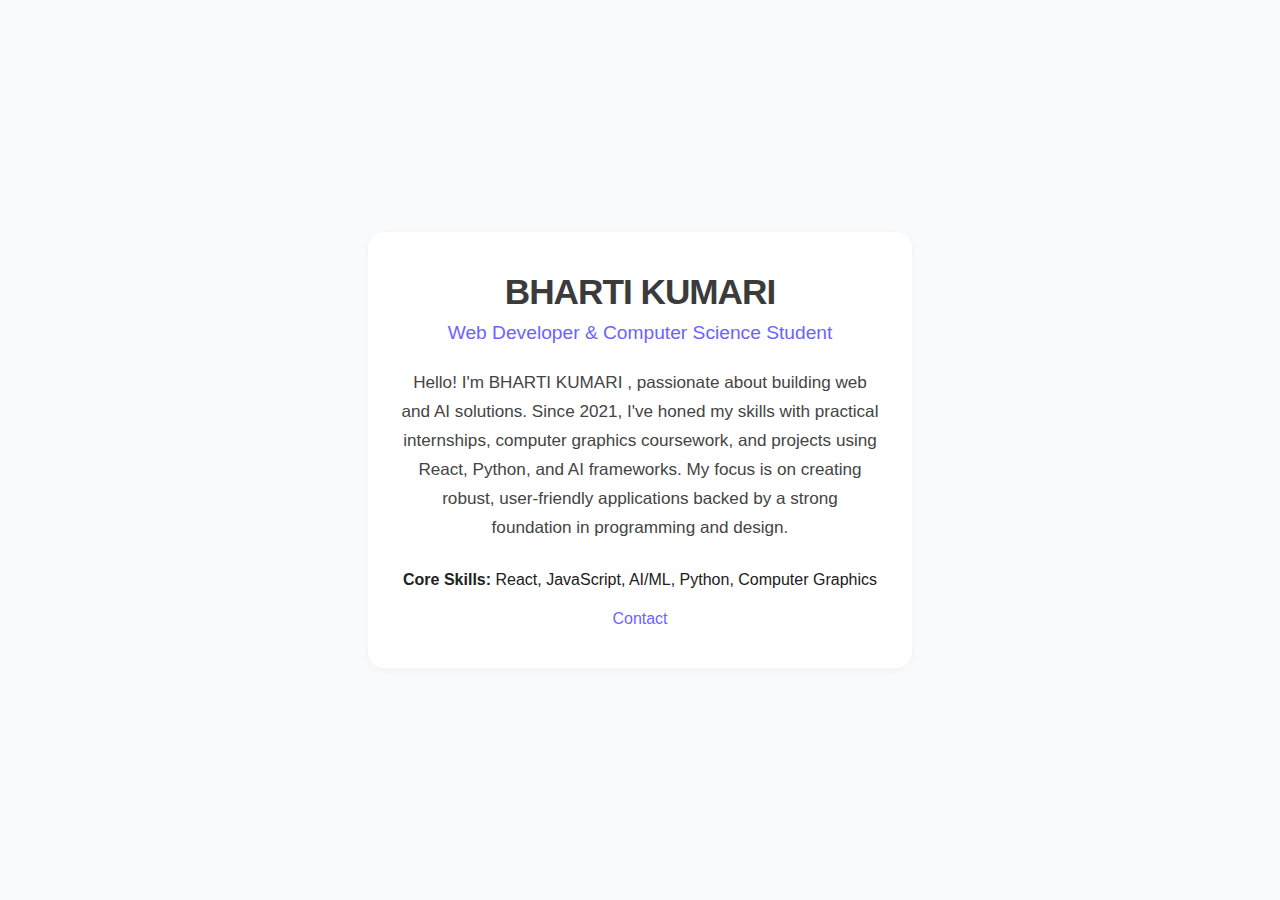
<file: INDEX.HTML>
<!DOCTYPE html>
<html lang="en">
<head>
  <meta charset="UTF-8">
  <meta name="viewport" content="width=device-width, initial-scale=1">
  <link rel="icon" type="image/png" href="professional.jpg">
  <title>Bharti kumari</title>
  <style>
    body {
      background: #f8fafc;
      font-family: 'Segoe UI', sans-serif;
      color: #202020;
      margin: 0;
      padding: 0;
      min-height: 100vh;
      display: flex;
      flex-direction: column;
      align-items: center;
      justify-content: center;
    }
    .container {
      max-width: 480px;
      background: #fff;
      padding: 2.5em 2em;
      border-radius: 16px;
      margin: 2em auto;
      box-shadow: 0 2px 8px rgba(0,0,0,0.04);
      text-align: center;
    }
    .name {
      font-size: 2.2em;
      font-weight: 700;
      letter-spacing: -1px;
      color: #3b3b3b;
      margin-bottom: 0.3em;
    }
    .role {
      font-size: 1.2em;
      color: #6c63ff;
      margin-bottom: 1.2em;
      font-weight: 500;
    }
    .bio {
      font-size: 1.07em;
      margin-bottom: 1.7em;
      color: #444;
      line-height: 1.7;
    }
    .skills {
      margin-bottom: 1.3em;
    }
    .skills strong {
      color: #222;
      font-weight: 600;
    }
    @media (max-width: 600px) {
      .container {
        padding: 1em;
        margin: 1em;
      }
    }
  </style>
</head>
<body>
  <div class="container">
    
    <div class="name">BHARTI KUMARI</div>
    <div class="role">Web Developer & Computer Science Student</div>
    <div class="bio">
      Hello! I'm BHARTI KUMARI
      , passionate about building web and AI solutions. Since 2021, I've honed my skills with practical internships, computer graphics coursework, and projects using React, Python, and AI frameworks. My focus is on creating robust, user-friendly applications backed by a strong foundation in programming and design.
    </div>
    <div class="skills">
      <strong>Core Skills:</strong> React, JavaScript, AI/ML, Python, Computer Graphics
    </div>
    <div>
      <a href="mailto:your.email@example.com" style="color:#6c63ff;text-decoration:none;font-size:1em;">Contact</a>
    </div>
  </div>
</body>
</html>
</file>
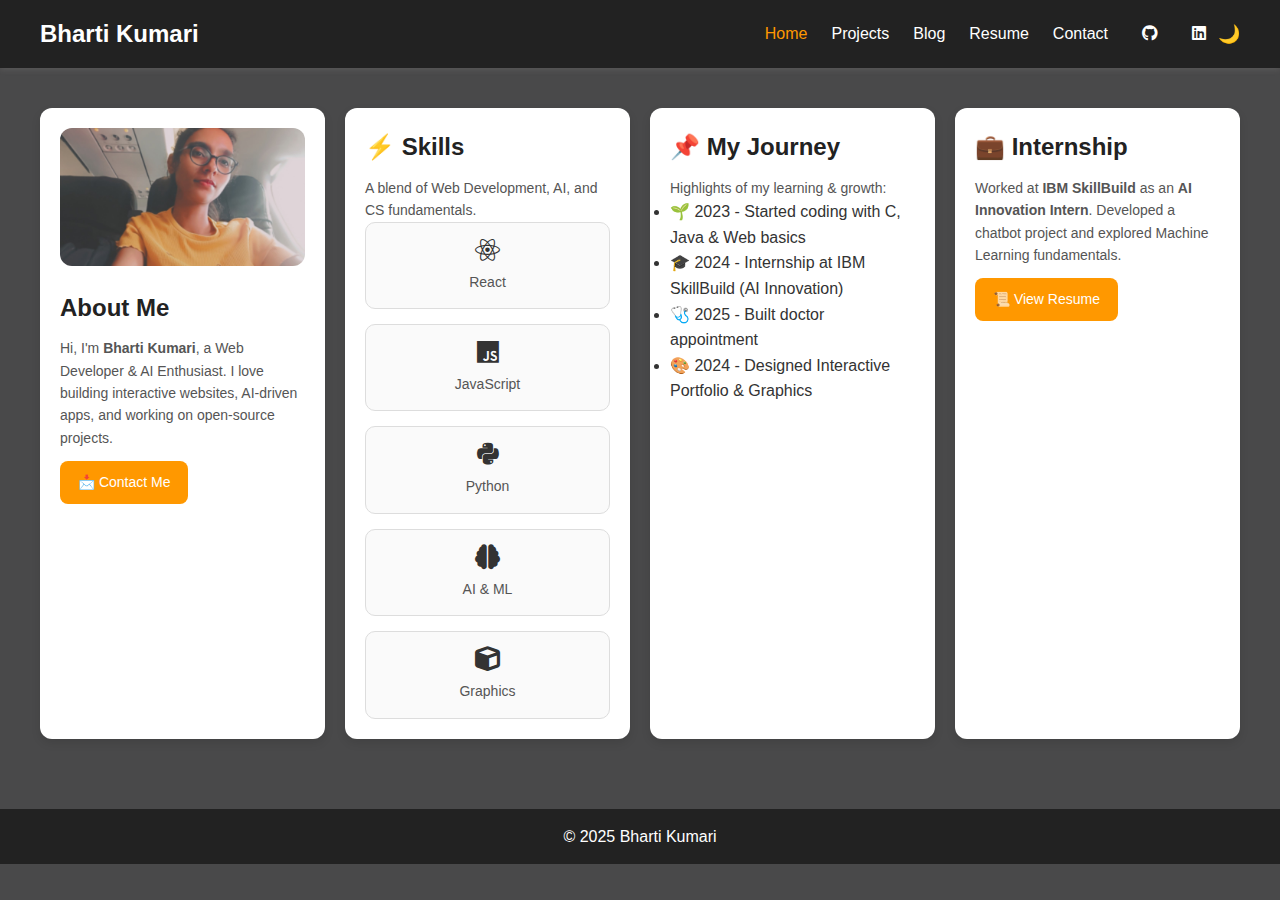
<file: protofilo/index.html>
<!DOCTYPE html>
<html lang="en">
<head>
  <meta charset="UTF-8">
  <meta name="viewport" content="width=device-width, initial-scale=1.0">
  <title>Bharti Kumari - Portfolio</title>
  <link rel="stylesheet" href="style.css">
  <link rel="stylesheet" href="https://cdnjs.cloudflare.com/ajax/libs/font-awesome/6.5.0/css/all.min.css">
</head>
<body>
  <!-- Navbar -->
  <header>
    <h2>Bharti Kumari</h2>
    <nav>
      <a href="index.html" class="active">Home</a>
      <a href="project.html">Projects</a>
      <a href="blog.html">Blog</a>
      <a href="resume.html">Resume</a>
      <a href="contact.html">Contact</a>
      <a href="https://github.com/Bhartix07" target="_blank"><i class="fab fa-github"></i></a>
      <a href="https://www.linkedin.com/in/bharti-kumari-35ab542ba/" target="_blank"><i class="fab fa-linkedin"></i></a>
      <button id="dark-toggle">🌙</button>
    </nav>
  </header>

  <!-- Card Layout -->
  <section class="container">
    <!-- About Card -->
    <div class="card">
      <img src="professional.jpg" alt="Bharti Kumari">
      <h2>About Me</h2>
      <p>Hi, I'm <strong>Bharti Kumari</strong>, a Web Developer & AI Enthusiast.  
         I love building interactive websites, AI-driven apps, and working on open-source projects.</p>
      <a href="contact.html" class="btn">📩 Contact Me</a>
    </div>

    <!-- Skills Card -->
    <div class="card">
      <h2>⚡ Skills</h2>
      <p>A blend of Web Development, AI, and CS fundamentals.</p>
      <div class="skills-grid">
        <div class="skill-card"><i class="fab fa-react"></i><p>React</p></div>
        <div class="skill-card"><i class="fab fa-js"></i><p>JavaScript</p></div>
        <div class="skill-card"><i class="fab fa-python"></i><p>Python</p></div>
        <div class="skill-card"><i class="fas fa-brain"></i><p>AI & ML</p></div>
        <div class="skill-card"><i class="fas fa-cube"></i><p>Graphics</p></div>
      </div>
    </div>

    <!-- Journey Card -->
    <div class="card">
      <h2>📌 My Journey</h2>
      <p>Highlights of my learning & growth:</p>
      <ul>
        <li>🌱 2023 - Started coding with C, Java & Web basics</li>
        <li>🎓 2024 - Internship at IBM SkillBuild (AI Innovation)</li>
        <li>🩺 2025 - Built doctor appointment</li>
        <li>🎨 2024 - Designed Interactive Portfolio & Graphics</li>
      </ul>
    </div>

    <!-- Internship Card -->
    <div class="card">
      <h2>💼 Internship</h2>
      <p>Worked at <strong>IBM SkillBuild</strong> as an <strong>AI Innovation Intern</strong>.  
         Developed a chatbot project and explored Machine Learning fundamentals.</p>
      <a href="resume read bharti.pdf" class="btn">📜 View Resume</a>
    </div>
  </section>

  

  <!-- Footer -->
  <footer>
    © 2025 Bharti Kumari
  </footer>

  <script src="script.js"></script>
</body>
</html>
</file>
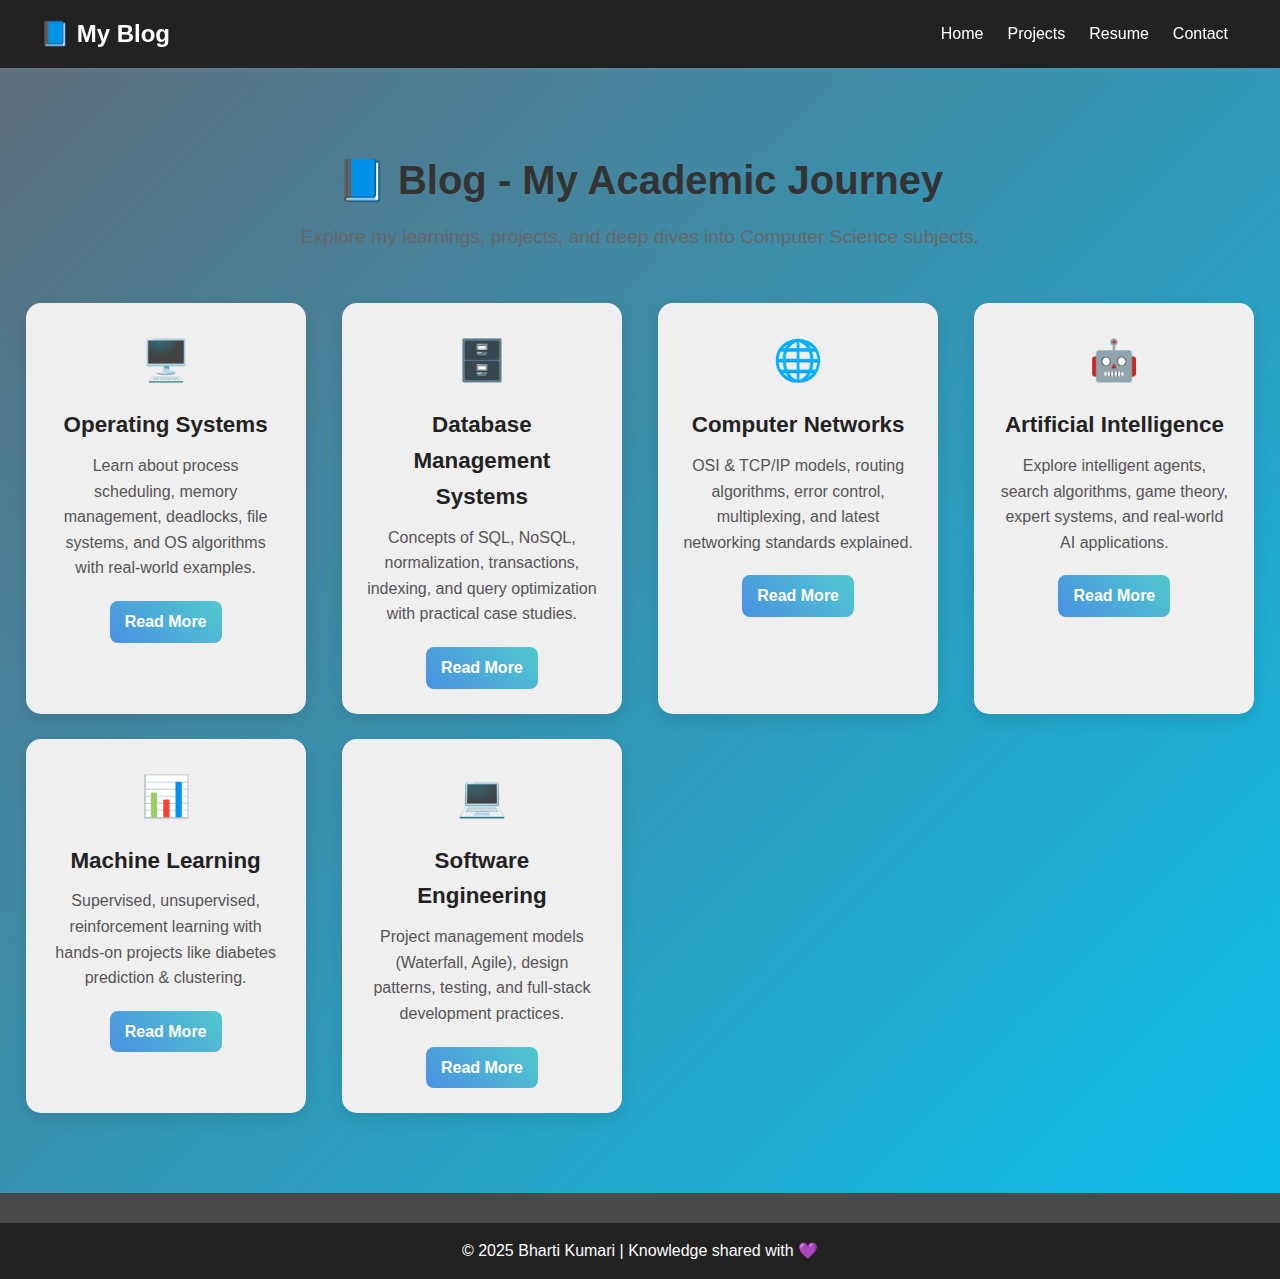
<file: protofilo/blog.html>
<!DOCTYPE html>
<html lang="en">
<head>
  <meta charset="UTF-8">
  <meta name="viewport" content="width=device-width, initial-scale=1.0">
  <title>Bharti's Blog - Academics</title>
  <link rel="stylesheet" href="style.css">
</head>
<body>
  <header>
    <h2>📘 My Blog</h2>
    <nav>
      <a href="index.html">Home</a>
      <a href="project.html">Projects</a>
      <a href="resume.html">Resume</a>
      <a href="contact.html">Contact</a>
    </nav>
  </header>

  <section id="blog">
  <h2 class="section-title">📘 Blog - My Academic Journey</h2>
  <p class="section-subtitle">Explore my learnings, projects, and deep dives into Computer Science subjects.</p>
  
  <div class="blog-container">
    <!-- Blog Card 1 -->
    <div class="blog-card">
      <div class="blog-icon">🖥️</div>
      <h3>Operating Systems</h3>
      <p>Learn about process scheduling, memory management, deadlocks, file systems, and OS algorithms with real-world examples.</p>
      <a href="#">Read More</a>
    </div>

    <!-- Blog Card 2 -->
    <div class="blog-card">
      <div class="blog-icon">🗄️</div>
      <h3>Database Management Systems</h3>
      <p>Concepts of SQL, NoSQL, normalization, transactions, indexing, and query optimization with practical case studies.</p>
      <a href="#">Read More</a>
    </div>

    <!-- Blog Card 3 -->
    <div class="blog-card">
      <div class="blog-icon">🌐</div>
      <h3>Computer Networks</h3>
      <p>OSI & TCP/IP models, routing algorithms, error control, multiplexing, and latest networking standards explained.</p>
      <a href="#">Read More</a>
    </div>

    <!-- Blog Card 4 -->
    <div class="blog-card">
      <div class="blog-icon">🤖</div>
      <h3>Artificial Intelligence</h3>
      <p>Explore intelligent agents, search algorithms, game theory, expert systems, and real-world AI applications.</p>
      <a href="#">Read More</a>
    </div>

    <!-- Blog Card 5 -->
    <div class="blog-card">
      <div class="blog-icon">📊</div>
      <h3>Machine Learning</h3>
      <p>Supervised, unsupervised, reinforcement learning with hands-on projects like diabetes prediction & clustering.</p>
      <a href="#">Read More</a>
    </div>

    <!-- Blog Card 6 -->
    <div class="blog-card">
      <div class="blog-icon">💻</div>
      <h3>Software Engineering</h3>
      <p>Project management models (Waterfall, Agile), design patterns, testing, and full-stack development practices.</p>
      <a href="#">Read More</a>
    </div>
  </div>
</section>

  <footer>
    © 2025 Bharti Kumari | Knowledge shared with 💜
  </footer>
</body>
</html>
</file>
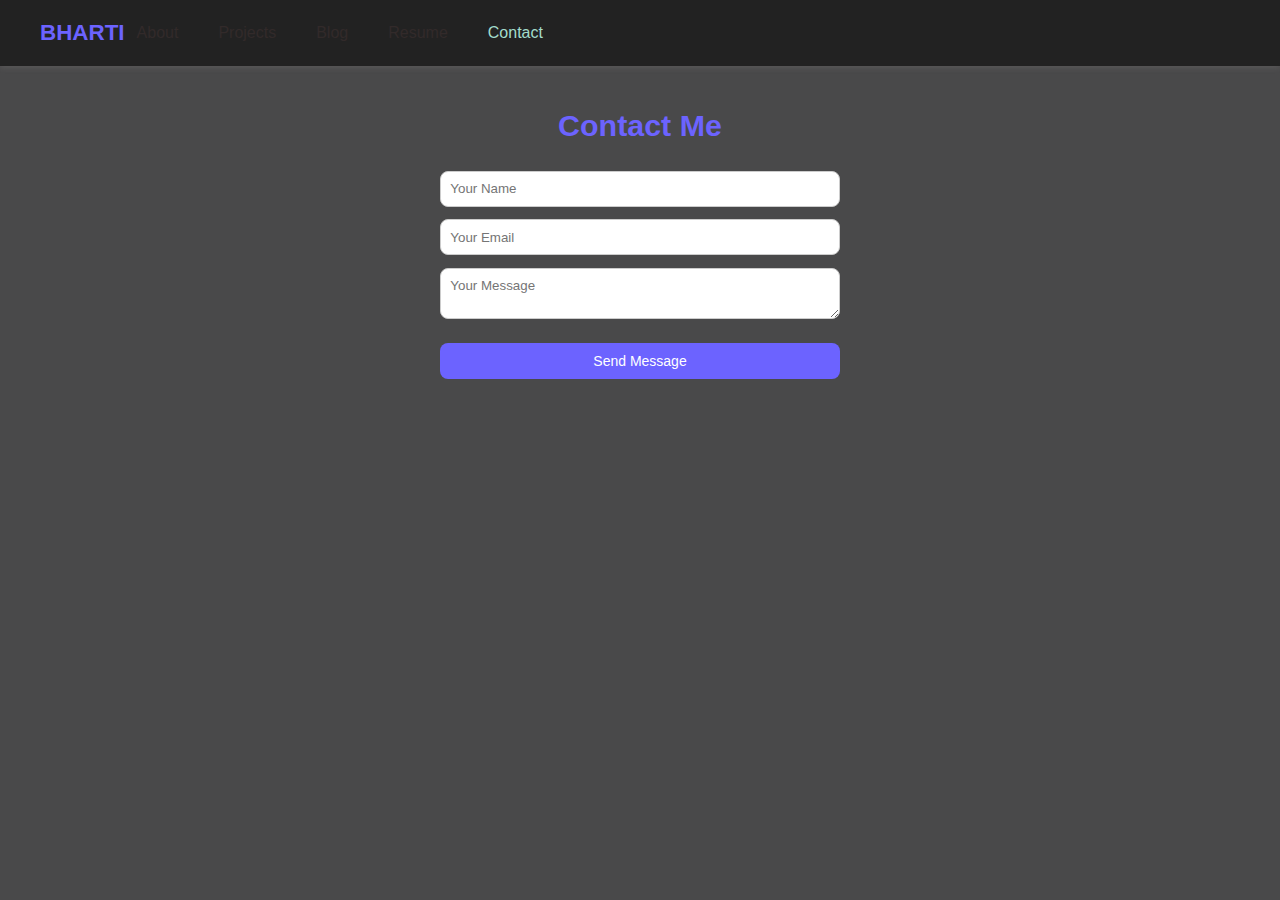
<file: protofilo/contact.html>
<!DOCTYPE html>
<html lang="en">
<head>
  <meta charset="UTF-8">
  <meta name="viewport" content="width=device-width, initial-scale=1.0">
  <title>Contact - Bharti Kumari</title>
  <link rel="stylesheet" href="style.css">
</head>
<body>
  <header>
    <nav>
      <div class="logo">BHARTI</div>
      <ul class="nav-links">
        <li><a href="index.html">About</a></li>
        <li><a href="project.html">Projects</a></li>
        <li><a href="blog.html">Blog</a></li>
        <li><a href="resume.html">Resume</a></li>
        <li><a href="contact.html" class="active">Contact</a></li>
      </ul>
    </nav>
  </header>

  <section class="page-section">
    <h2>Contact Me</h2>
    <form class="contact-form">
      <input type="text" placeholder="Your Name" required>
      <input type="email" placeholder="Your Email" required>
      <textarea placeholder="Your Message"></textarea>
      <button type="submit" class="btn">Send Message</button>
    </form>
  </section>
</body>
</html>
</file>
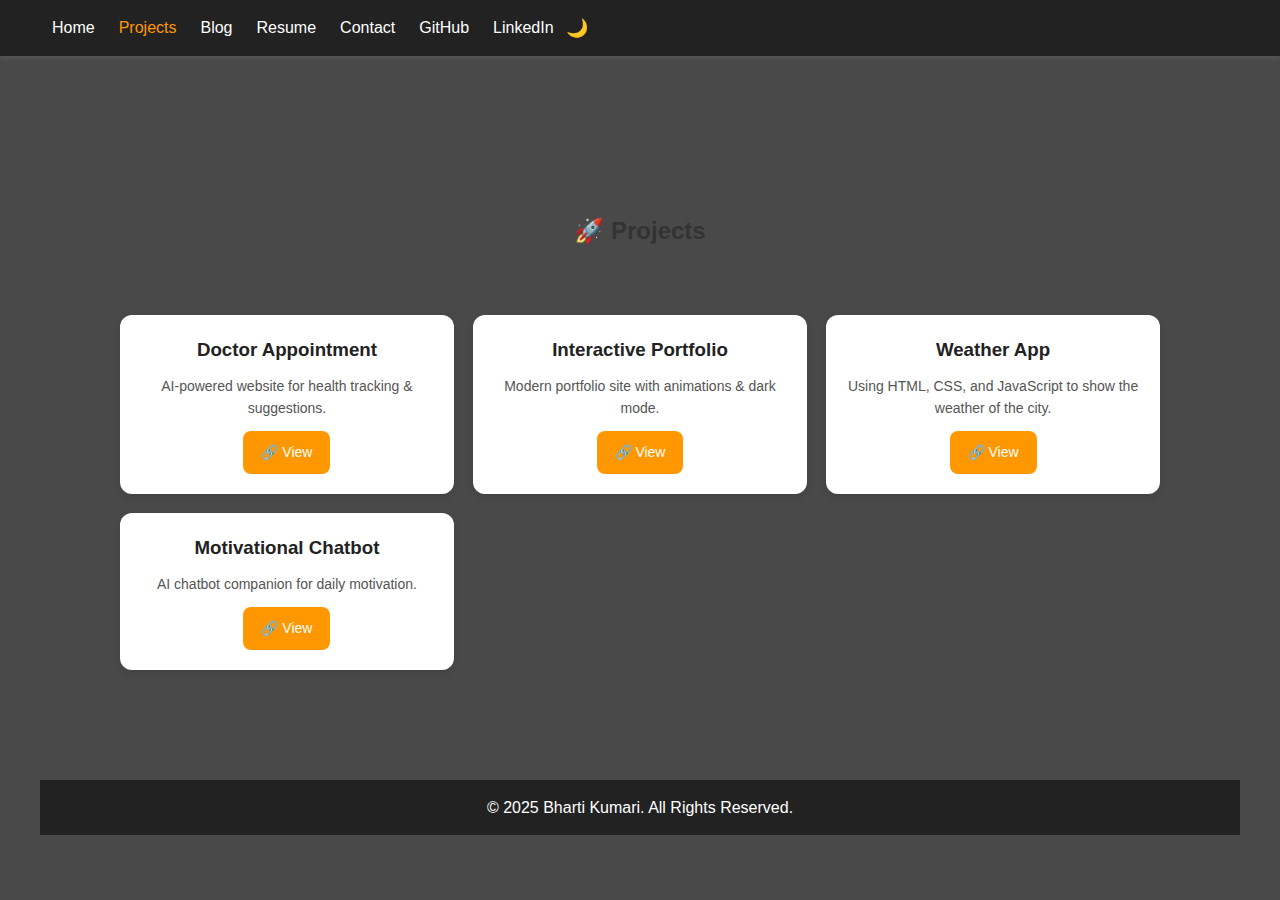
<file: protofilo/project.html>
<!DOCTYPE html>
<html lang="en">
<head>
  <meta charset="UTF-8">
  <meta name="viewport" content="width=device-width, initial-scale=1.0">
  <title>Projects - Bharti Kumari</title>
  <link rel="stylesheet" href="style.css">
</head>
<body>
  <!-- Navbar -->
  <header>
    <nav>
      <a href="index.html">Home</a>
      <a href="project.html" class="active">Projects</a>
      <a href="blog.html">Blog</a>
      <a href="resume.html">Resume</a>
      <a href="contact.html">Contact</a>
      <a href="https://github.com/Bhartix07" target="_blank">GitHub</a>
      <a href="https://linkedin.com/in/yourlinkedin" target="_blank">LinkedIn</a>
      <button id="dark-toggle">🌙</button>
    </nav>
  </header>

  <!-- Projects Section -->
  <section class="projects">
    <h1 class="fade-in">My Projects</h1>
    <p class="fade-in">Here are some of the projects I’ve built recently.</p>

    <div class="projects-grid">
      <!-- Project 1 -->
      <!-- Projects Section -->
  <section class="projects">
    <h2>🚀 Projects</h2>
    <div class="project-grid">
      <div class="card">
        <h3>Doctor Appointment</h3>
        <p>AI-powered website for health tracking & suggestions.</p>
        <a href="#" class="btn">🔗 View</a>
      </div>
      <div class="card">
        <h3>Interactive Portfolio</h3>
        <p>Modern portfolio site with animations & dark mode.</p>
        <a href="#" class="btn">🔗 View</a>
      </div>
      <div class="card">
        <h3>Weather App</h3>
        <p>Using HTML, CSS, and JavaScript to show the weather of the city.</p>
        <a href="#" class="btn">🔗 View</a>
      </div>
      <div class="card">
        <h3>Motivational Chatbot</h3>
        <p>AI chatbot companion for daily motivation.</p>
        <a href="https://motivation-muse-bot.lovable.app" class="btn">🔗 View</a>
      </div>
    </div>
  </section>

  <!-- Footer -->
  <footer>
    © 2025 Bharti Kumari. All Rights Reserved.
  </footer>

  <script src="script.js"></script>
</body>
</html>
</file>
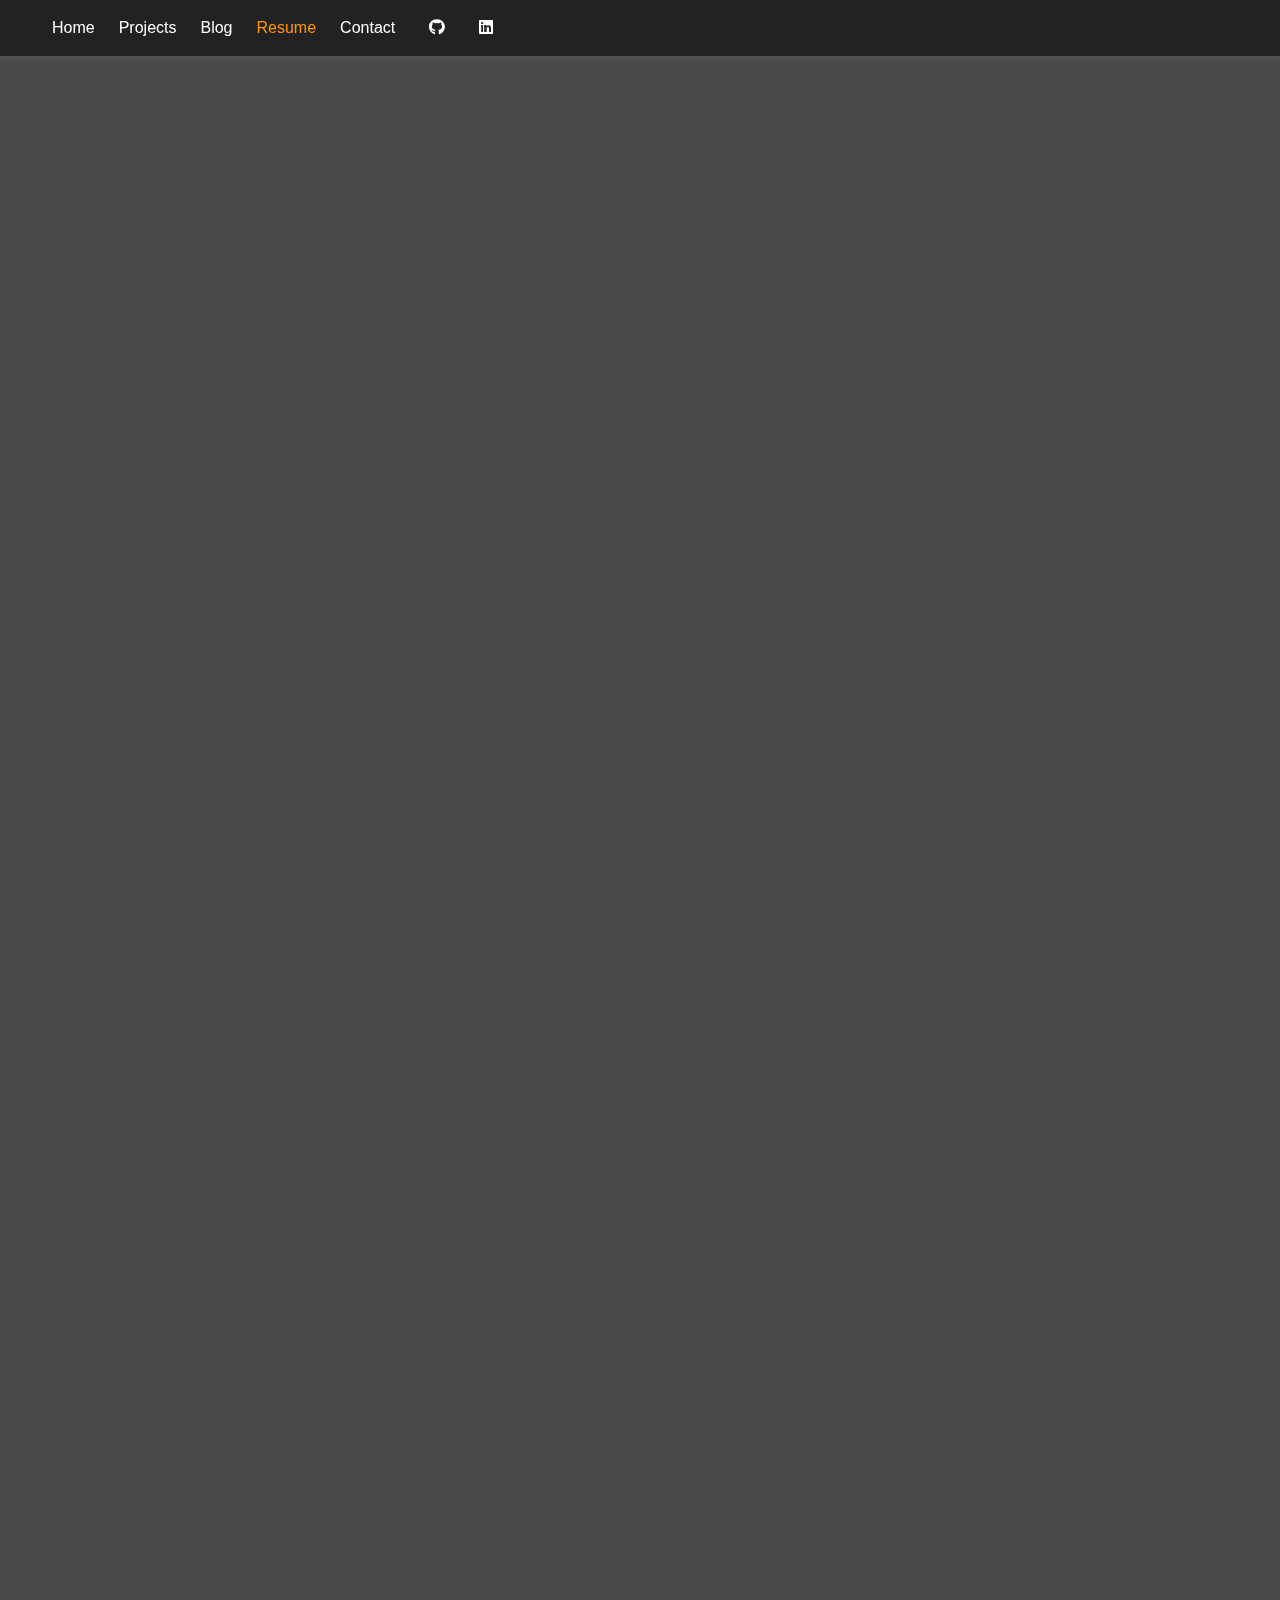
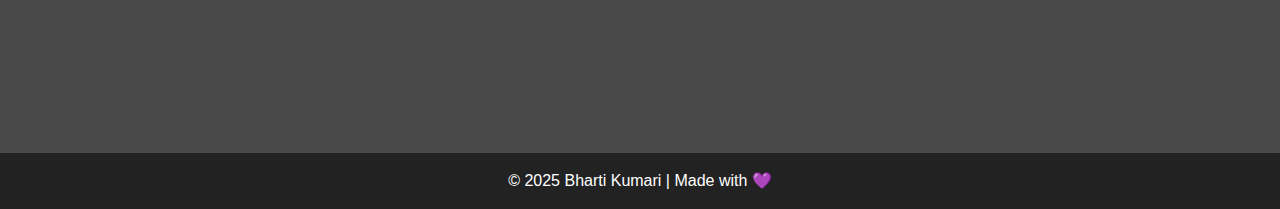
<file: protofilo/resume.html>
<!DOCTYPE html>
<html lang="en">
<head>
  <meta charset="UTF-8">
  <meta name="viewport" content="width=device-width, initial-scale=1.0">
  <title>Resume - Bharti Kumari</title>
  <link rel="stylesheet" href="style.css">
  <link rel="stylesheet" href="https://cdnjs.cloudflare.com/ajax/libs/font-awesome/6.5.0/css/all.min.css">
</head>
<body>
  <!-- Navbar -->
  <header>
    <nav>
      <a href="index.html">Home</a>
      <a href="project.html">Projects</a>
      <a href="blog.html">Blog</a>
      <a href="resume.html" class="active">Resume</a>
      <a href="contact.html">Contact</a>
      <a href="https://github.com/Bhartix07" target="_blank"><i class="fab fa-github"></i></a>
      <a href="https://linkedin.com/in/yourlinkedin" target="_blank"><i class="fab fa-linkedin"></i></a>
    </nav>
  </header>

  <!-- Resume Section -->
  <section class="resume fade-in">
    <h1>📑 My Resume</h1>
    <p class="section-intro">Here’s a quick interactive overview of my skills, education, and achievements.</p>

    <!-- Personal Info -->
    <div class="resume-card">
      <h2><i class="fas fa-user"></i> About Me</h2>
      <p>I am <strong>Bharti Kumari</strong>, a passionate <strong>Web Developer & AI Enthusiast</strong>.  
      I love solving problems with <strong>code, design, and data</strong>. Always eager to learn new technologies and contribute to impactful projects.</p>
    </div>

    <!-- Education -->
    <div class="resume-card">
      <h2><i class="fas fa-graduation-cap"></i> Education</h2>
      <ul class="timeline">
        <li>
          <span>2023-2027 – Present</span>
          <p><strong>B.Tech in Computer Science</strong> | CUSAT  
          Focus: Web Development, DBMS, Computer Networks, AI/ML.</p>
        </li>
        <li>
          <span>2020 – 2022</span>
          <p><strong>Higher Secondary Education</strong> | PCM 
          Achieved strong fundamentals in  mathematics.</p>
        </li>
      </ul>
    </div>

    <!-- Experience -->
    <div class="resume-card">
      <h2><i class="fas fa-briefcase"></i> Experience</h2>
      <ul class="timeline">
        <li>
          <span>2024</span>
          <p><strong>AI Innovation Intern</strong> | IBM SkillBuild  
          Developed a <strong>chatbot project</strong>, explored ML models, and learned team collaboration.</p>
        </li>
    >
        
      </ul>
    </div>

    <!-- Skills -->
    <div class="resume-card">
      <h2><i class="fas fa-tools"></i> Skills</h2>
      <div class="skill-bar">
        <p>HTML, CSS, JS</p>
        <div><span style="width: 95%"></span></div>
      </div>
      <div class="skill-bar">
        <p>React.js</p>
        <div><span style="width: 85%"></span></div>
      </div>
      <div class="skill-bar">
        <p>Python & AI/ML</p>
        <div><span style="width: 40%"></span></div>
      </div>
      <div class="skill-bar">
        <p>DBMS & NoSQL</p>
        <div><span style="width: 75%"></span></div>
      </div>
    </div>

    <!-- Achievements -->
    <div class="resume-card">
      <h2><i class="fas fa-trophy"></i> Achievements</h2>
      <ul>
        <li>🏆 Completed IBM SkillBuild AI Internship.</li>
        <li>📌 Built a Diabetes Tracker Website (Full-Stack).</li>
        <li>💡 Active participant in hackathons & coding contests.</li>
        <li>🎓 Consistent academic performer in Computer Science core subjects.</li>
      </ul>
    </div>

    <!-- Download Resume -->
    <div class="resume-card center">
      <a href="resume read bharti.pdf" download class="btn">📥 Download My Resume (PDF)</a>
    </div>
  </section>

  <!-- Footer -->
  <footer>
    <p>© 2025 Bharti Kumari | Made with 💜</p>
  </footer>
</body>
</html>
</file>
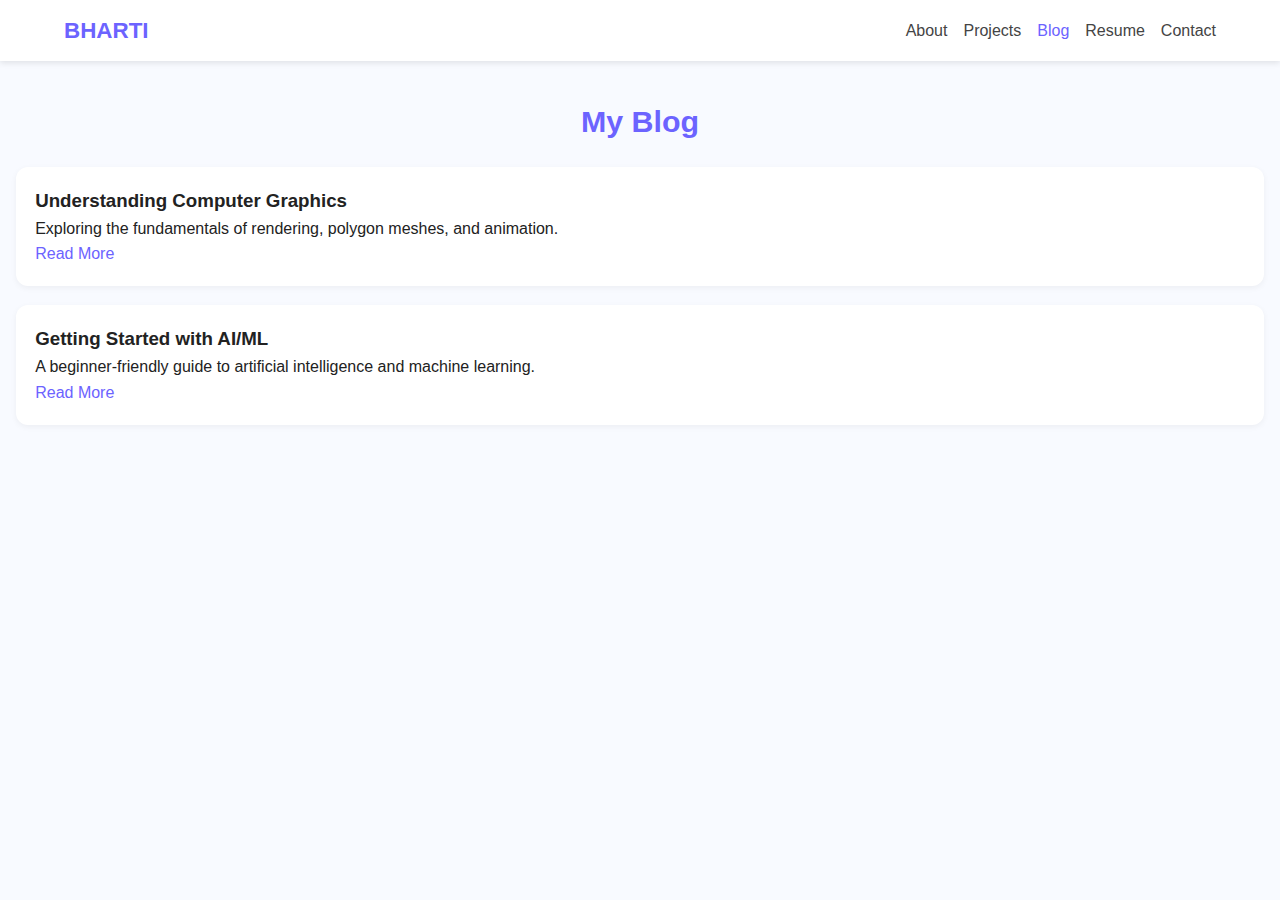
<file: mywebsite/protofilo/blog.html>
<!DOCTYPE html>
<html lang="en">
<head>
  <meta charset="UTF-8">
  <meta name="viewport" content="width=device-width, initial-scale=1.0">
  <title>Blog - Bharti Kumari</title>
  <link rel="stylesheet" href="style.css">
</head>
<body>
  <header>
    <nav>
      <div class="logo">BHARTI</div>
      <ul class="nav-links">
        <li><a href="index.html">About</a></li>
        <li><a href="project.html">Projects</a></li>
        <li><a href="blog.html" class="active">Blog</a></li>
        <li><a href="resume.html">Resume</a></li>
        <li><a href="contact.html">Contact</a></li>
      </ul>
    </nav>
  </header>

  <section class="page-section">
    <h2>My Blog</h2>
    <div class="blog-list">
      <div class="blog-card">
        <h3>Understanding Computer Graphics</h3>
        <p>Exploring the fundamentals of rendering, polygon meshes, and animation.</p>
        <a href="#">Read More</a>
      </div>
      <div class="blog-card">
        <h3>Getting Started with AI/ML</h3>
        <p>A beginner-friendly guide to artificial intelligence and machine learning.</p>
        <a href="#">Read More</a>
      </div>
    </div>
  </section>
</body>
</html>
</file>
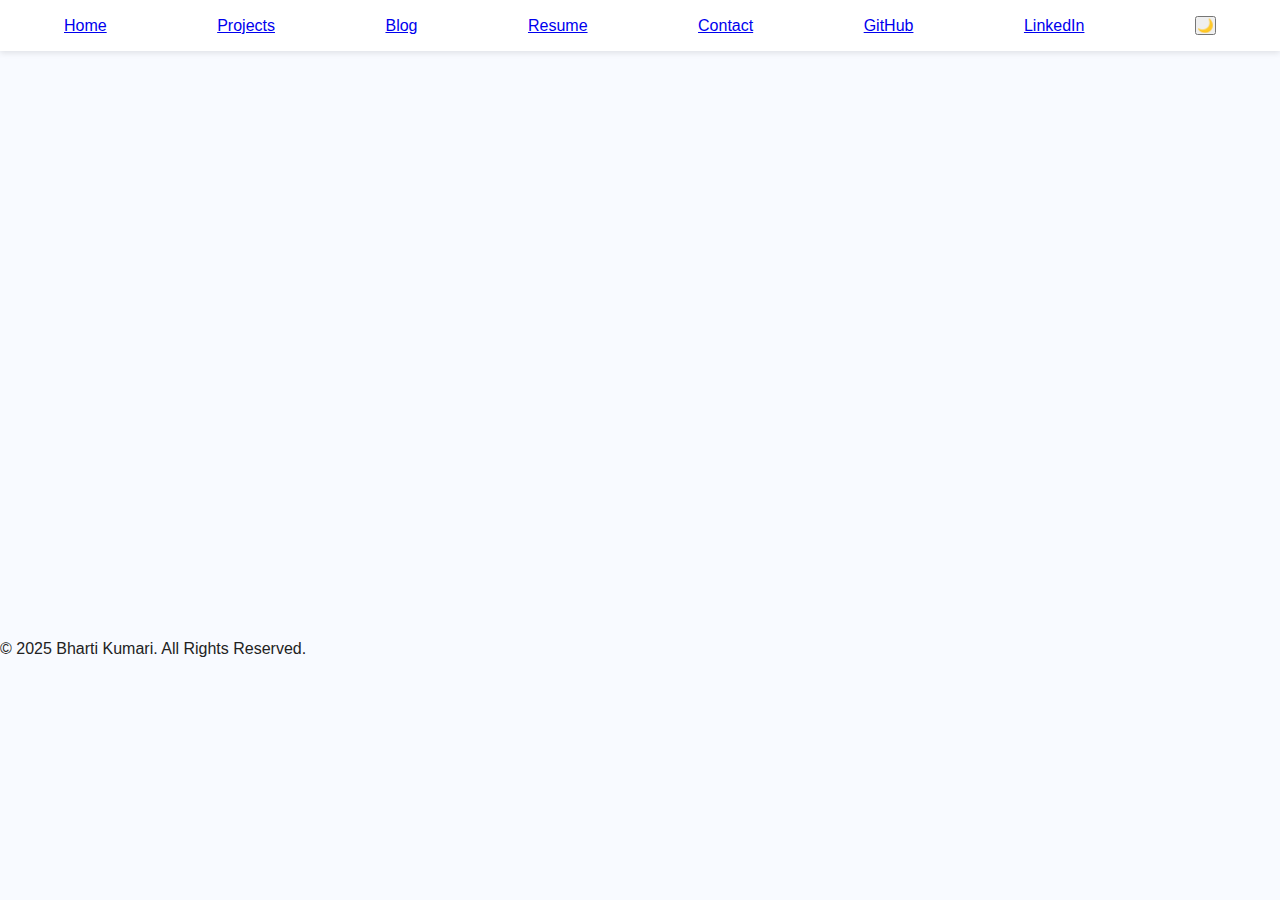
<file: mywebsite/protofilo/project.html>
<!DOCTYPE html>
<html lang="en">
<head>
  <meta charset="UTF-8">
  <meta name="viewport" content="width=device-width, initial-scale=1.0">
  <title>Projects - Bharti Kumari</title>
  <link rel="stylesheet" href="style.css">
</head>
<body>
  <!-- Navbar -->
  <header>
    <nav>
      <a href="index.html">Home</a>
      <a href="project.html" class="active">Projects</a>
      <a href="blog.html">Blog</a>
      <a href="resume.html">Resume</a>
      <a href="contact.html">Contact</a>
      <a href="https://github.com/Bhartix07" target="_blank">GitHub</a>
      <a href="https://linkedin.com/in/yourlinkedin" target="_blank">LinkedIn</a>
      <button id="dark-toggle">🌙</button>
    </nav>
  </header>

  <!-- Projects Section -->
  <section class="projects">
    <h1 class="fade-in">My Projects</h1>
    <p class="fade-in">Here are some of the projects I’ve built recently.</p>

    <div class="projects-grid">
      <!-- Project 1 -->
      <div class="project-card fade-in">
        <h3>Diabetes Tracker Website</h3>
        <p>A full-stack web app to track diabetes and provide food, exercise, and medical suggestions.</p>
        <a href="#">🔗 View Project</a>
      </div>

      <!-- Project 2 -->
      <div class="project-card fade-in">
        <h3>Portfolio Website</h3>
        <p>Personal portfolio with dark mode, animations, and smooth scrolling.</p>
        <a href="#">🔗 View Project</a>
      </div>

      <!-- Project 3 -->
      <div class="project-card fade-in">
        <h3>Doctor Appointment Scheduler</h3>
        <p>Appointment booking system with authentication and reminders.</p>
        <a href="#">🔗 View Project</a>
      </div>

      <!-- Project 4 -->
      <div class="project-card fade-in">
        <h3>Weather App</h3>
        <p>Real-time weather forecast app using API integration.</p>
        <a href="#">🔗 View Project</a>
      </div>
    </div>
  </section>

  <!-- Footer -->
  <footer>
    © 2025 Bharti Kumari. All Rights Reserved.
  </footer>

  <script src="script.js"></script>
</body>
</html>
</file>
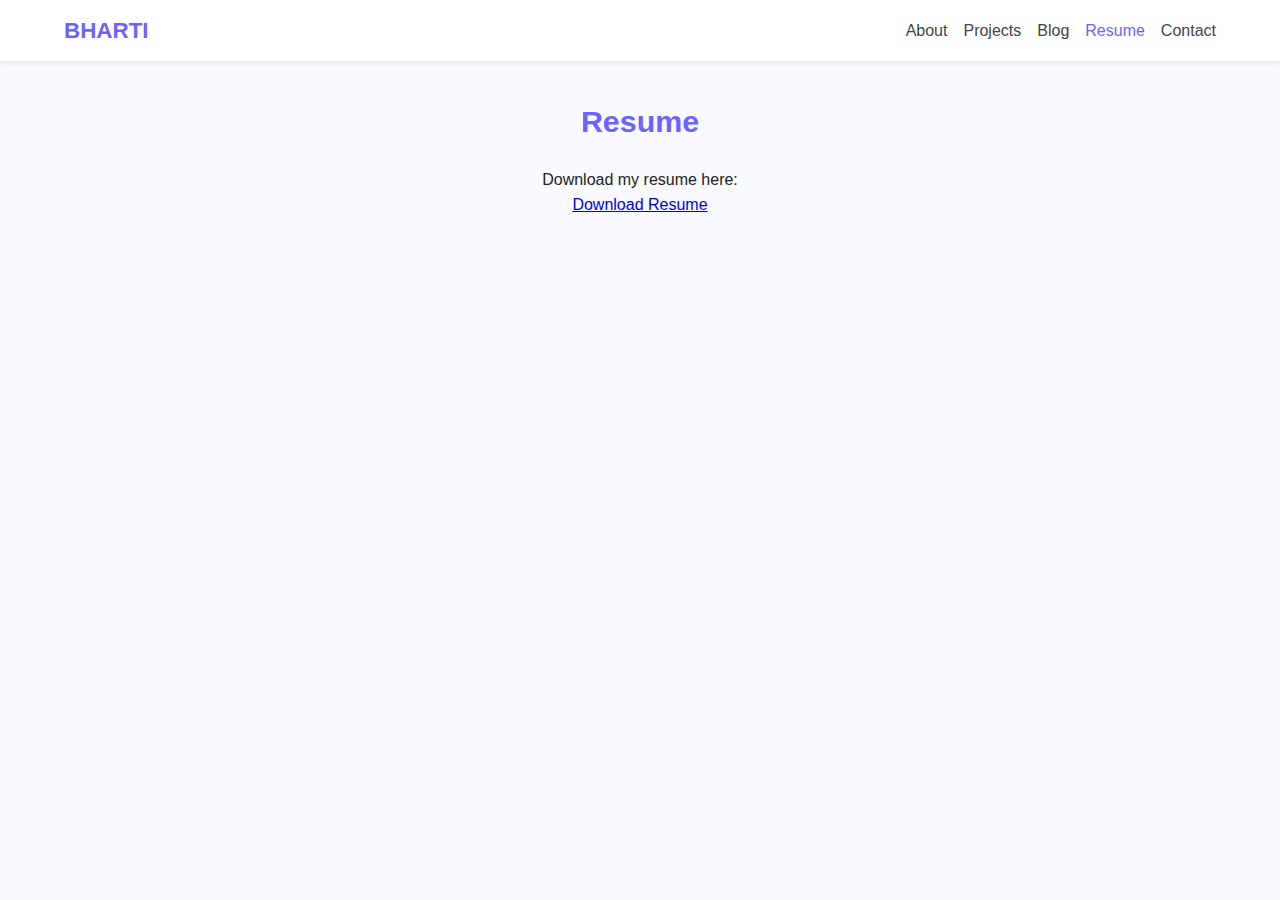
<file: mywebsite/protofilo/resume.html>
<!DOCTYPE html>
<html lang="en">
<head>
  <meta charset="UTF-8">
  <meta name="viewport" content="width=device-width, initial-scale=1.0">
  <title>Resume - Bharti Kumari</title>
  <link rel="stylesheet" href="style.css">
</head>
<body>
  <header>
    <nav>
      <div class="logo">BHARTI</div>
      <ul class="nav-links">
        <li><a href="index.html">About</a></li>
        <li><a href="project.html">Projects</a></li>
        <li><a href="blog.html">Blog</a></li>
        <li><a href="resume.html" class="active">Resume</a></li>
        <li><a href="contact.html">Contact</a></li>
      </ul>
    </nav>
  </header>

  <section class="page-section">
    <h2>Resume</h2>
    <p>Download my resume here:</p>
    <a href="assets/cv3.pdf" class="btn">Download Resume</a>
  </section>
</body>
</html>
</file>
<file: protofilo/style.css>
/* Reset */
* { margin: 0; padding: 0; box-sizing: border-box; }

/* Body */
/* Body */
body {
  font-family: 'Segoe UI', sans-serif;
  background: #f4f6fb;   /* 🌸 New light background color */
  color: #333;
  line-height: 1.6;
}

/* Dark Mode */
body.dark { 
  background: #e3d7d7;   /* 🌙 Dark mode background */
  color: #200a0a; 
}



/* Navbar */
header {
  background: #e2b5b5;
  box-shadow: 0 2px 6px rgba(233, 227, 227, 0.1);
  padding: 1em 5%;
  position: sticky;
  top: 0;
  z-index: 1000;
}
nav {
  display: flex;
  justify-content: space-between;
  align-items: center;
}
.logo {
  font-size: 1.4em;
  font-weight: bold;
  text-size-adjust: none;
  text-decoration: flex;
  color: #6c63ff;
  text: size 1.8em;
}
.nav-links {
  display: flex;
  gap: 1em;
}
.nav-links li { list-style: none; }
.nav-links a {
  text-decoration: none;
  color: #322a2a;
  font-weight: 500;
  transition: 0.3s;
}
.nav-links a:hover,
.nav-links .active {
  color: #a3dccc;
}
.socials a {
  margin-left: 1em;
  text-decoration: none;
  color: #6c63ff;
}

/* Hero Section */
.hero {
  text-align: center;
  padding: 2.5em 1em;
}


.hero .profile-img {
  width: 120px;              /* decent small size */
  height: 120px;             /* make it square for a perfect circle */
  border-radius: 50%;        /* circular shape */
  object-fit: cover;         /* crop nicely without stretching */
  margin-bottom: 1em;
  border: 3px solid #6c63ff; /* nice border */
  box-shadow: 0 4px 12px rgba(108, 99, 255, 0.3); /* subtle glow */
  animation: zoomIn 1s ease forwards; /* smooth zoom animation */
}
@keyframes zoomIn {
  from { transform: scale(0.8); opacity: 0; }
  to { transform: scale(1); opacity: 1; }
}
.hero h1 {
  font-size: 2.3em;
}
.hero span {
  color: #6c63ff;
}
.hero .role {
  font-size: 1.1em;
  margin: 0.4em 0 1em;
}
.hero .btn {
  display: inline-block;
  padding: 0.7em 1.3em;
  background: linear-gradient(135deg, #6c63ff, #9d8cff);
  color: #fff;
  border-radius: 8px;
  text-decoration: none;
  font-size: 0.95em;
  transition: 0.3s;
  box-shadow: 0 3px 10px rgba(108, 99, 255, 0.3);
}
.hero .btn:hover {
  background: linear-gradient(135deg, #574bff, #8a7dff);
}

/* Page Sections (Reduced spacing) */
.page-section {
  padding: 2.2em 1em;
  text-align: center;
}
.page-section h2 {
  font-size: 1.9em;
  margin-bottom: 0.7em;
  color: #6c63ff;
}
/* General Reset */
* {
  margin: 0;
  padding: 0;
  box-sizing: border-box;
  font-family: "Poppins", sans-serif;
}

body {
  background: #49494a;
  color: #333;
  line-height: 1.6;
}

/* Navbar */
header {
  background: #222;
  color: #fff;
  padding: 15px 40px;
  display: flex;
  justify-content: space-between;
  align-items: center;
}

nav a {
  color: #fff;
  margin: 0 12px;
  text-decoration: none;
  font-weight: 500;
}

nav a.active {
  color: #ff9800;
}

nav i {
  margin-left: 10px;
}

#dark-toggle {
  background: transparent;
  border: none;
  color: #fff;
  font-size: 18px;
  cursor: pointer;
}

/* Card Layout */
.container, .project-grid {
  display: grid;
  grid-template-columns: repeat(auto-fit, minmax(280px, 1fr));
  gap: 20px;
  padding: 40px;
}

.card {
  background: #fff;
  border-radius: 12px;
  padding: 20px;
  box-shadow: 0px 4px 10px rgba(0,0,0,0.1);
  transition: 0.3s ease;
}

.card:hover {
  transform: translateY(-5px);
  box-shadow: 0px 6px 15px rgba(0,0,0,0.15);
}

.card img {
  width: 100%;
  border-radius: 12px;
  margin-bottom: 15px;
}

.card h2, .card h3 {
  margin-bottom: 10px;
  color: #222;
}

.card p {
  font-size: 14px;
  color: #555;
}

/* Skills Grid */
.skills-grid {
  display: grid;
  grid-template-columns: repeat(auto-fit, minmax(120px, 1fr));
  gap: 15px;
}

.skill-card {
  background: #fafafa;
  border: 1px solid #ddd;
  border-radius: 10px;
  padding: 15px;
  text-align: center;
  transition: 0.3s ease;
}

.skill-card:hover {
  background: #ff9800;
  color: #fff;
}

.skill-card i {
  font-size: 25px;
  margin-bottom: 8px;
}

/* Buttons */
.btn {
  display: inline-block;
  padding: 10px 18px;
  background: #ff9800;
  color: #fff;
  border-radius: 8px;
  margin-top: 12px;
  text-decoration: none;
  font-size: 14px;
  transition: 0.3s;
}

.btn:hover {
  background: #e68900;
}

/* Projects */
.projects {
  padding: 40px;
  text-align: center;
}

.projects h2 {
  margin-bottom: 20px;
  font-size: 24px;
}

/* Footer */
footer {
  text-align: center;
  padding: 15px;
  background: #222;
  color: #fff;
  margin-top: 30px;
}


/* Project Grid */
.project-grid {
  display: grid;
  grid-template-columns: repeat(auto-fit,minmax(250px,1fr));
  gap: 1.2em;
  margin-top: 1.5em;
}
.project-card {
  background: #853232;
  padding: 1.2em;
  border-radius: 12px;
  box-shadow: 0 2px 8px rgba(0,0,0,0.05);
  transition: 0.3s;
}
.project-card:hover {
  transform: translateY(-5px);
  box-shadow: 0 5px 14px rgba(0,0,0,0.1);
}
.project-card h3 {
  margin-bottom: 0.4em;
  color: #6c63ff;
}
.project-card a {
  text-decoration: none;
  color: #6c63ff;
  font-weight: 600;
}

/* Blog Cards */
.blog-list {
  display: grid;
  gap: 1.2em;
}
.blog-card {
  background: #a53c3c;
  padding: 1.2em;
  border-radius: 12px;
  text-align: left;
  box-shadow: 0 2px 6px rgba(195, 126, 126, 0.05);
  transition: transform 0.3s;
}
.blog-card:hover {
  transform: translateY(-4px);
}
.blog-card a {
  color: #6c63ff;
  text-decoration: none;
  font-weight: 500;
}

/* Blog Section */
/* Blog Section */
#blog {
  padding: 80px 20px;
  background: linear-gradient(135deg, #5c6d7d, #0cbeeb);
  text-align: center;
}

#blog .section-title {
  font-size: 2.5rem;
  margin-bottom: 10px;
  color: #333;
}

#blog .section-subtitle {
  font-size: 1.2rem;
  margin-bottom: 50px;
  color: #666;
}

.blog-container {
  display: grid;
  grid-template-columns: repeat(auto-fit, minmax(280px, 1fr));
  gap: 25px;
  justify-items: center;
}

.blog-card {
  background: rgb(240, 239, 239);
  border-radius: 15px;
  padding: 25px;
  width: 280px;
  text-align: center;
  box-shadow: 0 6px 15px rgba(0,0,0,0.1);
  transition: all 0.3s ease-in-out;
  position: relative;
  overflow: hidden;
}

.blog-card:hover {
  transform: translateY(-10px) scale(1.05);
  box-shadow: 0 12px 30px rgba(0,0,0,0.2);
}

.blog-icon {
  font-size: 40px;
  margin-bottom: 15px;
  color: #4a90e2;
  animation: pulse 2s infinite;
}

.blog-card h3 {
  font-size: 1.4rem;
  margin-bottom: 10px;
  color: #222;
}

.blog-card p {
  font-size: 1rem;
  color: #555;
  margin-bottom: 20px;
}

.blog-card a {
  display: inline-block;
  padding: 8px 15px;
  background: linear-gradient(45deg, #4a90e2, #50c9ce);
  color: white;
  text-decoration: none;
  border-radius: 8px;
  font-weight: bold;
  transition: 0.3s;
}

.blog-card a:hover {
  background: linear-gradient(45deg, #50c9ce, #4a90e2);
  box-shadow: 0px 4px 12px rgba(0,0,0,0.2);
}
/* Resume Section */
.resume {
  max-width: 1000px;
  margin: 50px auto;
  padding: 20px;
  text-align: center;
}

.resume h1 {
  font-size: 2.5rem;
  margin-bottom: 10px;
  color: #333;
}

.resume .section-intro {
  color: #666;
  margin-bottom: 30px;
  font-size: 1.2rem;
}

.resume-card {
  background: #fff;
  margin: 20px 0;
  padding: 25px;
  border-radius: 12px;
  box-shadow: 0 6px 15px rgba(0,0,0,0.1);
  text-align: left;
}

.resume-card h2 {
  font-size: 1.6rem;
  color: #4a90e2;
  margin-bottom: 15px;
}

.timeline {
  list-style: none;
  padding: 0;
}

.timeline li {
  margin: 15px 0;
  padding-left: 15px;
  border-left: 3px solid #4a90e2;
}

.timeline span {
  font-weight: bold;
  color: #333;
}

.skill-bar {
  margin: 12px 0;
}

.skill-bar p {
  margin: 0 0 6px;
  font-weight: bold;
}

.skill-bar div {
  width: 100%;
  background: #eee;
  height: 12px;
  border-radius: 6px;
  overflow: hidden;
}

.skill-bar div span {
  display: block;
  height: 100%;
  background: linear-gradient(90deg, #50c9ce, #4a90e2);
  border-radius: 6px;
}

.resume-card ul li {
  margin: 8px 0;
  font-size: 1.1rem;
}

.resume-card.center {
  text-align: center;
}

.resume-card .btn {
  display: inline-block;
  padding: 12px 20px;
  background: linear-gradient(45deg, #50c9ce, #4a90e2);
  color: #fff;
  border-radius: 8px;
  text-decoration: none;
  transition: 0.3s;
}

.resume-card .btn:hover {
  background: linear-gradient(45deg, #4a90e2, #50c9ce);
}


/* Icon animation */
@keyframes pulse {
  0% { transform: scale(1); opacity: 0.8; }
  50% { transform: scale(1.1); opacity: 1; }
  100% { transform: scale(1); opacity: 0.8; }
}


/* Contact Form */
.contact-form {
  display: flex;
  flex-direction: column;
  max-width: 400px;
  margin: auto;
  gap: 0.8em;
}
.contact-form input,
.contact-form textarea {
  padding: 0.7em;
  border-radius: 8px;
  border: 1px solid #ccc;
}
.contact-form button {
  background: #6c63ff;
  color: #fff;
  padding: 0.7em;
  border: none;
  border-radius: 8px;
  cursor: pointer;
  transition: 0.3s;
}
.contact-form button:hover {
  background: #5146d8;
}

/* Smooth Fade-in */
.fade-in {
  opacity: 0;
  transform: translateY(15px);
  animation: fadeUp 1s forwards;
}
@keyframes fadeUp {
  to {
    opacity: 1;
    transform: translateY(0);
  }
}

/* Smooth Scroll */
html { scroll-behavior: smooth; }

/* Dark Mode */
body.dark { background: #1e1e1e; color: #eaeaea; }
body.dark header { background: #2a2a2a; }
body.dark .logo { color: #9d8cff; }
body.dark .nav-links a { color: #ccc; }
body.dark .nav-links a:hover,
body.dark .nav-links .active { color: #9d8cff; }
body.dark .hero .btn,
body.dark .contact-form button { background: #9d8cff; }
body.dark .project-card,
body.dark .blog-card { background: #2a2a2a; color: #eaeaea; }
body.dark .project-card h3 { color: #9d8cff; }
body.dark .project-card a { background: #9d8cff; color: #1e1e1e; }
</file>
<file: mywebsite/protofilo/style.css>
/* Reset */
* { margin: 0; padding: 0; box-sizing: border-box; }

/* Body */
body {
  font-family: 'Segoe UI', sans-serif;
  background: #f8faff;
  color: #222;
  line-height: 1.6;
}

/* Navbar */
header {
  background: #fff;
  box-shadow: 0 2px 6px rgba(0,0,0,0.1);
  padding: 0.8em 5%;
  position: sticky;
  top: 0;
  z-index: 1000;
}
nav {
  display: flex;
  justify-content: space-between;
  align-items: center;
}
.logo {
  font-size: 1.4em;
  font-weight: bold;
  color: #6c63ff;
}
.nav-links {
  display: flex;
  gap: 1em;
}
.nav-links li { list-style: none; }
.nav-links a {
  text-decoration: none;
  color: #444;
  font-weight: 500;
  transition: 0.3s;
}
.nav-links a:hover,
.nav-links .active {
  color: #6c63ff;
}
.socials a {
  margin-left: 1em;
  text-decoration: none;
  color: #6c63ff;
}

/* Hero Section */
.hero {
  text-align: center;
  padding: 2.5em 1em;
}
.hero .profile-img {
  width: 130px;
  height: 130px;
  border-radius: 50%;
  object-fit: cover;
  margin-bottom: 0.8em;
  border: 3px solid #6c63ff;
  box-shadow: 0 4px 12px rgba(108, 99, 255, 0.3);
}
.hero h1 {
  font-size: 2.3em;
}
.hero span {
  color: #6c63ff;
}
.hero .role {
  font-size: 1.1em;
  margin: 0.4em 0 1em;
}
.hero .btn {
  display: inline-block;
  padding: 0.7em 1.3em;
  background: linear-gradient(135deg, #6c63ff, #9d8cff);
  color: #fff;
  border-radius: 8px;
  text-decoration: none;
  font-size: 0.95em;
  transition: 0.3s;
  box-shadow: 0 3px 10px rgba(108, 99, 255, 0.3);
}
.hero .btn:hover {
  background: linear-gradient(135deg, #574bff, #8a7dff);
}

/* Page Sections (Reduced spacing) */
.page-section {
  padding: 2.2em 1em;
  text-align: center;
}
.page-section h2 {
  font-size: 1.9em;
  margin-bottom: 0.7em;
  color: #6c63ff;
}

/* Project Grid */
.project-grid {
  display: grid;
  grid-template-columns: repeat(auto-fit,minmax(250px,1fr));
  gap: 1.2em;
  margin-top: 1.5em;
}
.project-card {
  background: #fff;
  padding: 1.2em;
  border-radius: 12px;
  box-shadow: 0 2px 8px rgba(0,0,0,0.05);
  transition: 0.3s;
}
.project-card:hover {
  transform: translateY(-5px);
  box-shadow: 0 5px 14px rgba(0,0,0,0.1);
}
.project-card h3 {
  margin-bottom: 0.4em;
  color: #6c63ff;
}
.project-card a {
  text-decoration: none;
  color: #6c63ff;
  font-weight: 600;
}

/* Blog Cards */
.blog-list {
  display: grid;
  gap: 1.2em;
}
.blog-card {
  background: #fff;
  padding: 1.2em;
  border-radius: 12px;
  text-align: left;
  box-shadow: 0 2px 6px rgba(0,0,0,0.05);
  transition: transform 0.3s;
}
.blog-card:hover {
  transform: translateY(-4px);
}
.blog-card a {
  color: #6c63ff;
  text-decoration: none;
  font-weight: 500;
}

/* Contact Form */
.contact-form {
  display: flex;
  flex-direction: column;
  max-width: 400px;
  margin: auto;
  gap: 0.8em;
}
.contact-form input,
.contact-form textarea {
  padding: 0.7em;
  border-radius: 8px;
  border: 1px solid #ccc;
}
.contact-form button {
  background: #6c63ff;
  color: #fff;
  padding: 0.7em;
  border: none;
  border-radius: 8px;
  cursor: pointer;
  transition: 0.3s;
}
.contact-form button:hover {
  background: #5146d8;
}

/* Smooth Fade-in */
.fade-in {
  opacity: 0;
  transform: translateY(15px);
  animation: fadeUp 1s forwards;
}
@keyframes fadeUp {
  to {
    opacity: 1;
    transform: translateY(0);
  }
}

/* Smooth Scroll */
html { scroll-behavior: smooth; }

/* Dark Mode */
body.dark { background: #1e1e1e; color: #eaeaea; }
body.dark header { background: #2a2a2a; }
body.dark .logo { color: #9d8cff; }
body.dark .nav-links a { color: #ccc; }
body.dark .nav-links a:hover,
body.dark .nav-links .active { color: #9d8cff; }
body.dark .hero .btn,
body.dark .contact-form button { background: #9d8cff; }
body.dark .project-card,
body.dark .blog-card { background: #2a2a2a; color: #eaeaea; }
body.dark .project-card h3 { color: #9d8cff; }
body.dark .project-card a { background: #9d8cff; color: #1e1e1e; }
</file>
